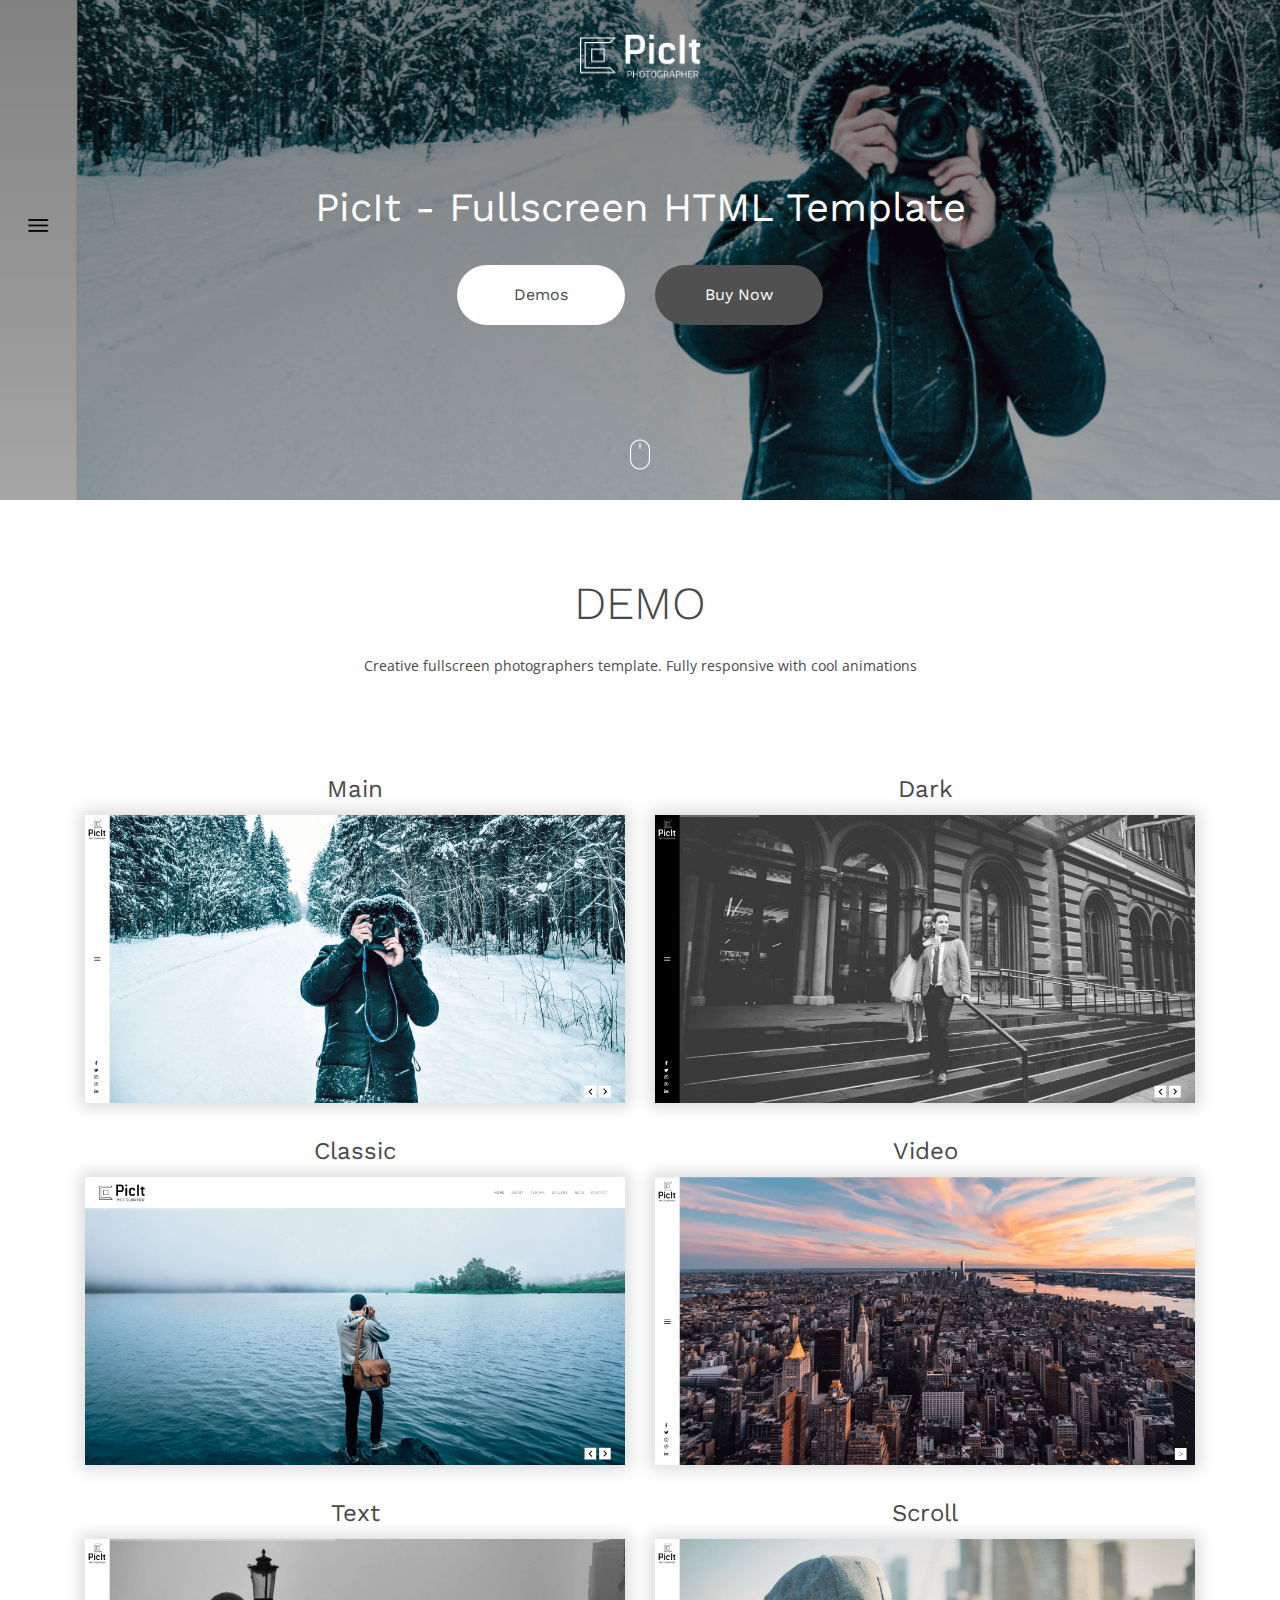
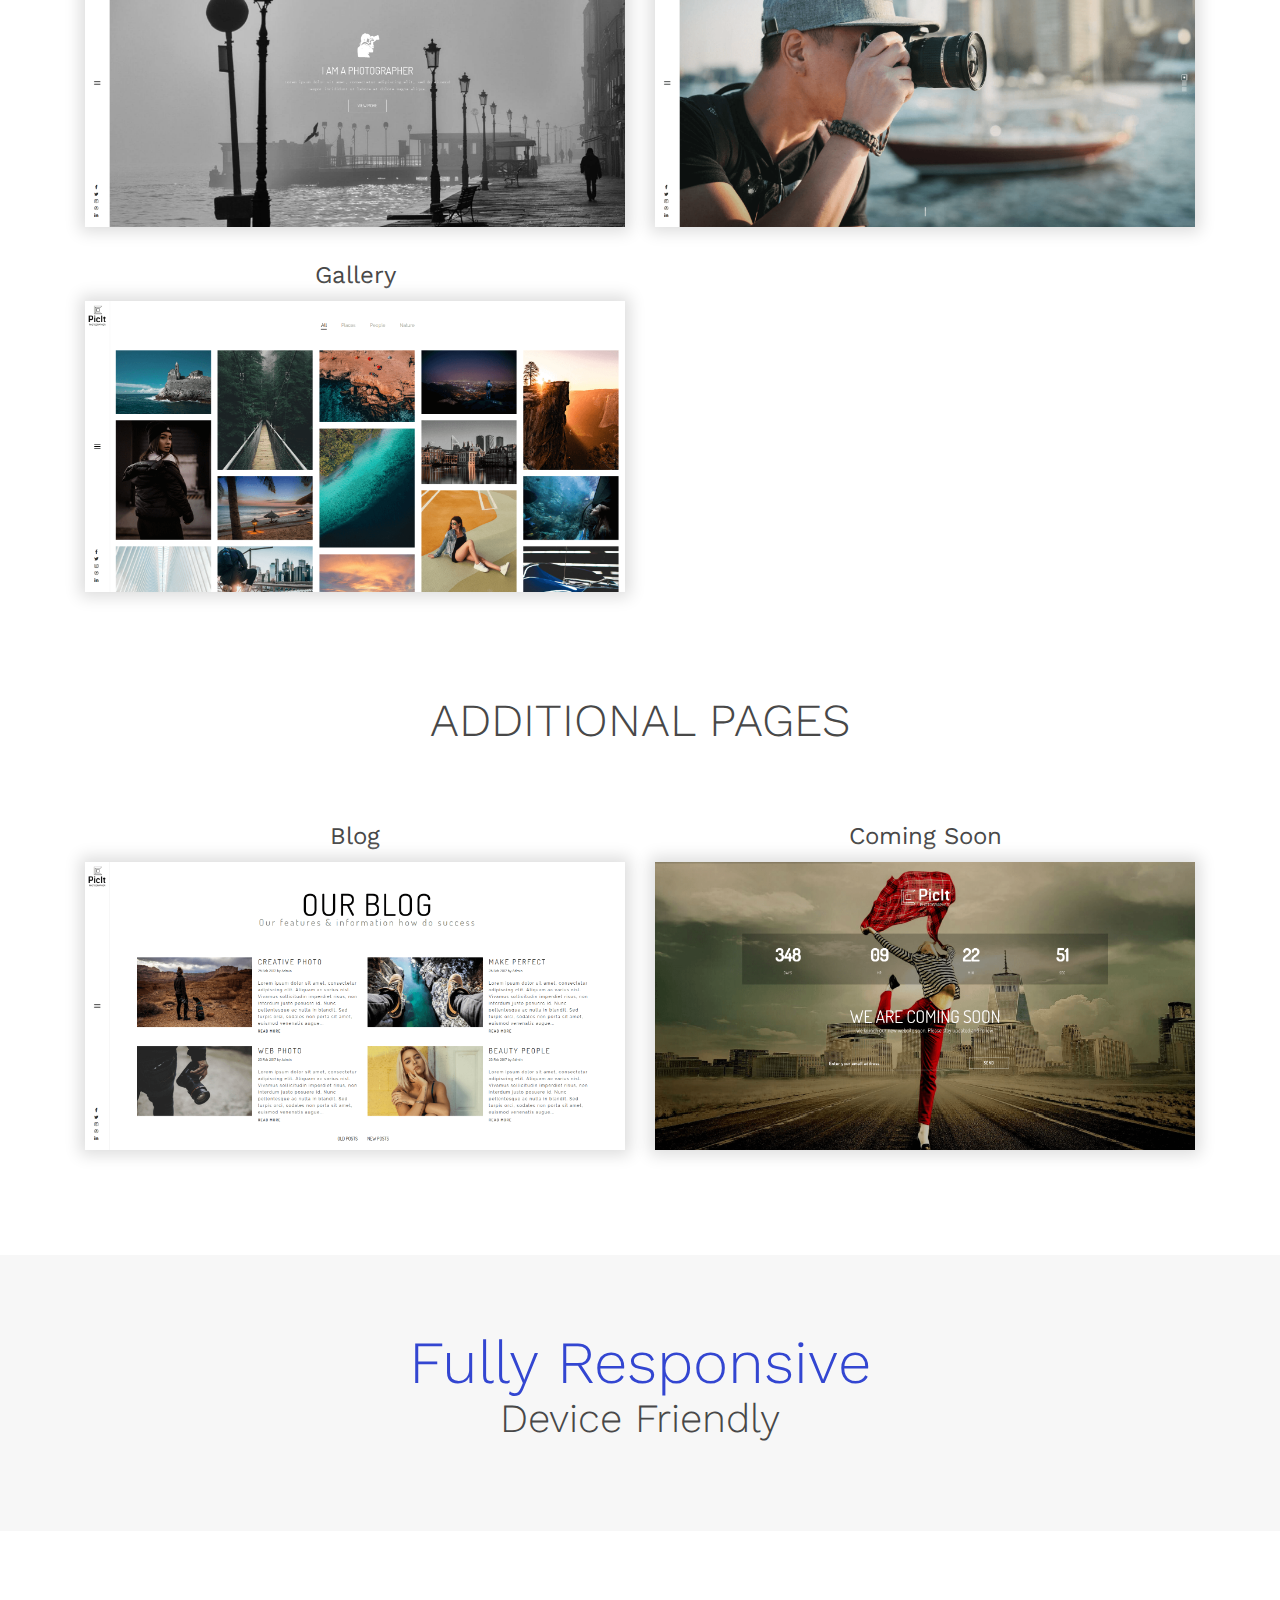
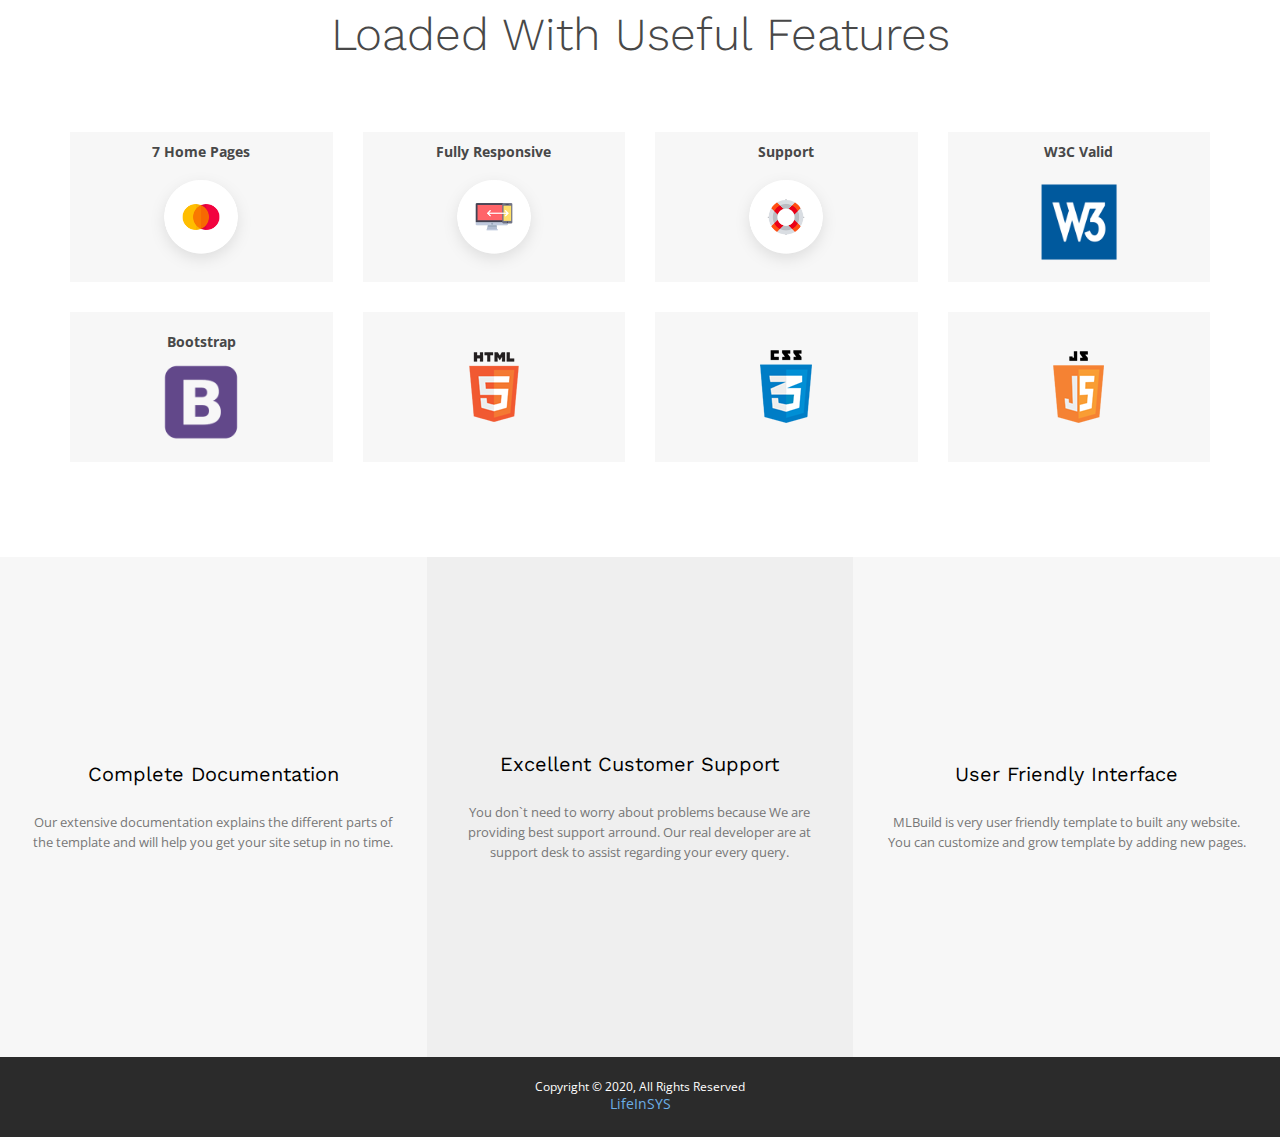
<file: index.html>
<!DOCTYPE html>
<!-- saved from url=(0052)http://items.lifeinsys.com/item/picit/demonstration/ -->
<html><head><meta http-equiv="Content-Type" content="text/html; charset=UTF-8">
	
	<meta http-equiv="X-UA-Compatible" content="IE=edge">
	<title>PicIt - Fullscreen HTML Template</title>
	<meta name="description" content="Creative photography template. Fully responsive with cool animations">
	<meta name="keywords" content="creative, fullscreen, fullscreen photography template, gallery, grid, html5, minimalist, photo, photo album, photo blog, photographer, photography, photography template, portfolio, studio">
	<meta name="viewport" content="width=device-width, initial-scale=1">
	<link rel="icon" href="http://items.lifeinsys.com/item/picit/demonstration/resources/img/favicon.png">
	<link rel="stylesheet" href="./PicIt - Fullscreen HTML Template_files/bootstrap.min.css">
	<link rel="stylesheet" href="./PicIt - Fullscreen HTML Template_files/normalize.css">
	<link rel="stylesheet" href="./PicIt - Fullscreen HTML Template_files/font-awesome.min.css">
	<link rel="stylesheet" href="./PicIt - Fullscreen HTML Template_files/owl.carousel.css">
	<link rel="stylesheet" href="./PicIt - Fullscreen HTML Template_files/owl.theme.css">
	<link rel="stylesheet" href="./PicIt - Fullscreen HTML Template_files/transitions.css">
	<link rel="stylesheet" href="./PicIt - Fullscreen HTML Template_files/style.css">
	<link rel="stylesheet" href="./PicIt - Fullscreen HTML Template_files/color.css">
	<link rel="stylesheet" href="./PicIt - Fullscreen HTML Template_files/responsive.css">
</head>
<body>
<!--[if lt IE 8]>
<p class="browserupgrade">You are using an <strong>outdated</strong> browser. Please <a href="http://browsehappy.com/">upgrade your browser</a> to improve your experience.</p>
<![endif]-->
<!--************************************
        Wrapper Start
*************************************-->
<div id="tg-wrapper" class="tg-wrapper tg-haslayout">
	<!--************************************
            Header Start
    *************************************-->
	<header id="tg-header" class="tg-header tg-haslayout">
		<img src="./PicIt - Fullscreen HTML Template_files/logo.png" width="120" alt="image description">

	</header>
	<!--************************************
            Header End
    *************************************-->
	<!--************************************
            Banner Start
    *************************************-->
	<div id="tg-banner" class="tg-banner">
		<a id="tg-btnscroll" class="tg-btnscroll tg-btnsectionscroll" href="javascript:void(0);"><img class="floating" src="./PicIt - Fullscreen HTML Template_files/mouse-img.png" alt="mouse-img"></a>
		<div class="tg-banner-content">
			<div class="container">
				<h1 class="uppercase"><span class="blue">PicIt - </span> Fullscreen HTML Template</h1>
				<div class="tg-btnarea">
					<a class="tg-btn tg-btnsectionscroll" href="javascript:void(0);">Demos</a>
					<a class="tg-btn tg-active" href="http://items.lifeinsys.com/item/picit/demonstration/#">Buy Now</a>
				</div>
			</div>
		</div>
	</div>
	<!--************************************
            Banner End
    *************************************-->
	<!--************************************
            Main Start
    *************************************-->
	<main id="tg-main" class="tg-main tg-haslayout">
		<!--************************************
                Demo Start
        *************************************-->
		<section id="tg-demos" class="tg-padding-bottom tg-main-section tg-haslayout">
			<div class="container">
				<div class="row">
					<div class="col-xs-12 col-sm-12 col-md-12">
						<div class="tg-sectionhead">
							<div class="tg-sectiontitle">
								<h2>DEMO</h2>
							</div>
							<div class="tg-description">
								<p>Creative fullscreen photographers template. Fully responsive with cool animations</p>
							</div>
						</div>
					</div>
					<div class="tg-demos">
						<div id="content" class="row">

							<div class="col-xs-12 col-sm-12 col-md-12">
								<div class="col-xs-6 col-sm-6 col-md-6">
									<h3 class="title">Main</h3>
									<a href="http://items.lifeinsys.com/item/picit/main/index.html" class="thumb"><img src="./PicIt - Fullscreen HTML Template_files/main.png" alt="main template"></a>
								</div>
								<div class="col-xs-6 col-sm-6 col-md-6">
									<h3 class="title">Dark</h3>
									<a href="http://items.lifeinsys.com/item/picit/dark/index.html" class="thumb"><img src="./PicIt - Fullscreen HTML Template_files/dark.png" alt="dark template"></a>
								</div>
							</div>
						</div>
					</div>
					<div class="tg-demos">
						<div id="content" class="row">

							<div class="col-xs-12 col-sm-12 col-md-12">
								<div class="col-xs-6 col-sm-6 col-md-6">
									<h3 class="title">Classic</h3>
									<a href="http://items.lifeinsys.com/item/picit/classic/index.html" class="thumb"><img src="./PicIt - Fullscreen HTML Template_files/classic.png" alt="classic template"></a>
								</div>
								<div class="col-xs-6 col-sm-6 col-md-6">
									<h3 class="title">Video</h3>
									<a href="http://items.lifeinsys.com/item/picit/video/index.html" class="thumb"><img src="./PicIt - Fullscreen HTML Template_files/video.png" alt="video template"></a>
								</div>

							</div>
						</div>
					</div>
					<div class="tg-demos">
						<div id="content" class="row">

							<div class="col-xs-12 col-sm-12 col-md-12">
								<div class="col-xs-6 col-sm-6 col-md-6">
									<h3 class="title">Text</h3>
									<a href="http://items.lifeinsys.com/item/picit/text/index.html" class="thumb"><img src="./PicIt - Fullscreen HTML Template_files/text.png" alt="text template"></a>
								</div>
								<div class="col-xs-6 col-sm-6 col-md-6">
									<h3 class="title">Scroll</h3>
									<a href="http://items.lifeinsys.com/item/picit/scroll/index.html" class="thumb"><img src="./PicIt - Fullscreen HTML Template_files/scroll.png" alt="scroll template"></a>
								</div>
							</div>
						</div>
					</div>

					<div class="tg-demos">
						<div id="content" class="row">

							<div class="col-xs-12 col-sm-12 col-md-12">
								<div class="col-xs-6 col-sm-6 col-md-6">
									<h3 class="title">Gallery</h3>
									<a href="http://items.lifeinsys.com/item/picit/gallery/index.html" class="thumb"><img src="./PicIt - Fullscreen HTML Template_files/gallery.png" alt="gallery template"></a>
								</div>
							</div>
						</div>
					</div>
				</div>
			</div>
		</section>
		
		<section class="tg-padding-bottom">
			<div class="container">
				<div class="row">
					<div class="col-xs-12 col-sm-12 col-md-12">
						<div class="tg-sectionhead">
							<div class="tg-sectiontitle">
								<h2>ADDITIONAL PAGES</h2>
							</div>
						</div>
					</div>
					<div class="tg-demos">
						<div id="content" class="row">

							<div class="col-xs-12 col-sm-12 col-md-12">
								<div class="col-xs-6 col-sm-6 col-md-6">
									<h3 class="title">Blog</h3>
									<a href="http://items.lifeinsys.com/item/picit/main/blog.html" class="thumb"><img src="./PicIt - Fullscreen HTML Template_files/blog.png" alt="blog"></a>
								</div>
								<div class="col-xs-6 col-sm-6 col-md-6">
									<h3 class="title">Coming Soon</h3>
									<a href="http://items.lifeinsys.com/item/picit/main/comingsoon.html" class="thumb"><img src="./PicIt - Fullscreen HTML Template_files/comingsoon.png" alt="comingsoon"></a>
								</div>
							</div>
						</div>
					</div>
				</div>
			</div>
		</section>
		<!--************************************
                Demo Start
        *************************************-->
		<!--************************************
                Responsive Start
        *************************************-->
		<section class="tg-haslayout tg-bglight">
			<div class="container">
				<div class="row">
					<div class="col-xs-12 col-sm-12 col-md-12 col-lg-12">
						<div class="tg-responsive">
							<div class="tg-responsivecontent">
								<h2>Fully Responsive</h2>
								<h3>Device Friendly</h3>
							</div>
						</div>
					</div>
				</div>
			</div>
		</section>
		<!--************************************
                Responsive End
        *************************************-->
		<!--************************************
                Features Start
        *************************************-->
		<section class="tg-main-section tg-haslayout">
			<div class="container">
				<div class="row">
					<div class="col-xs-12 col-sm-12 col-md-12 col-lg-push-2 col-lg-8">
						<div class="tg-sectionhead">
							<div class="tg-sectiontitle">
								<h2>Loaded With Useful Features</h2>
							</div>
							<div class="tg-description">
								<p></p>
							</div>
						</div>
					</div>
					<div class="tg-features">
						<ul>

							
							<li>
								<figure class="tg-featureimg">
									<p>7 Home Pages</p>
									<img style="width: 100px;" src="./PicIt - Fullscreen HTML Template_files/icon3-190x190.png" alt="feature-img">
								</figure>
							</li>

							<li>
								<figure class="tg-featureimg">
									<p>Fully Responsive</p>
									<img style="width: 100px;" src="./PicIt - Fullscreen HTML Template_files/icon9-190x190.png" alt="feature-img">
								</figure>
							</li>
							<li>
								<figure class="tg-featureimg">
									<p>Support</p>
									<img style="width: 100px;" src="./PicIt - Fullscreen HTML Template_files/icon7-190x190.png" alt="feature-img">
								</figure>
							</li>
							<li>
								<figure class="tg-featureimg">
									<p>W3C Valid</p>
									<img style="width: 100px;" src="./PicIt - Fullscreen HTML Template_files/icon-w3c.png" alt="feature-img">
								</figure>
							</li>
							<li>
								<figure class="tg-featureimg">
									<p>Bootstrap</p>
									<img style="width: 80px;" src="./PicIt - Fullscreen HTML Template_files/icon-bootstrap.png" alt="feature-img">
								</figure>
							</li>
							<li>
								<figure class="tg-featureimg">
									<img src="./PicIt - Fullscreen HTML Template_files/img-10.png" alt="feature-img">
								</figure>
							</li>
							<li>
								<figure class="tg-featureimg">
									<img src="./PicIt - Fullscreen HTML Template_files/img-11.png" alt="feature-img">
								</figure>
							</li>
							<li>
								<figure class="tg-featureimg">
									<img src="./PicIt - Fullscreen HTML Template_files/img-12.png" alt="feature-img">
								</figure>
							</li>
						</ul>
					</div>
				</div>
			</div>
		</section>
		<!--************************************
                Features End
        *************************************-->
		<!--************************************
                Testimonial Start
        *************************************-->
<!--		<section class="tg-haslayout tg-bglight">
            <div class="container">
                <div class="row">
                    <div class="tg-testimonials">
                        <div class="col-xs-12 col-sm-12 col-md-12 col-lg-push-2 col-lg-8">
                            <div class="tg-sectionhead">
                                <div class="tg-sectiontitle">
                                    <h2>People Love ML</h2>
                                </div>
                                <div class="tg-description">
                                    <p>Check what our clients says</p>
                                </div>
                            </div>
                        </div>
                        <div id="tg-testimonialsslider" class="tg-testimonialsslider tg-testimonial">
                            <div class="item">
                                <div class="tg-testimonialcontent">
                                    <div class="tg-head">
                                        <h3>Design Quality</h3>
                                    </div>
                                    <div class="tg-description">
                                        <p>Used the theme for one of my best projects. Its highly customizabe features surely justify its pricing and its flexible code quality have made the theme stand out of crowd. Really enjoyed developing this user and developer friendly theme.</p>
                                </p>
                                    </div>
                                    <div class="tg-bottom">
                                        <h4>By hasrat704</h4>
                                        <span class="tg-stars"><span></span></span>
                                    </div>
                                </div>
                                <figure class="tg-clientimg">
                                    <img src="images/clientimg-01.jpg" alt="client-img">
                                </figure>
                            </div>
                            <div class="item">
                                <div class="tg-testimonialcontent">
                                    <div class="tg-head">
                                        <h3>Customer Support</h3>
                                    </div>
                                    <div class="tg-description">
                                        <p>Great theme with great customer support, the author added what I needed in
next update, and I think this theme has a lot of potential in the future.</p>
                                    </div>
                                    <div class="tg-bottom">
                                        <h4>By radijsje21</h4>
                                        <span class="tg-stars"><span></span></span>
                                    </div>
                                </div>
                                <figure class="tg-clientimg">
                                    <img src="images/clientimg-01.jpg" alt="client-img">
                                </figure>
                            </div>
                            <div class="item">
                                <div class="tg-testimonialcontent">
                                    <div class="tg-head">
                                        <h3>Design Quality</h3>
                                    </div>
                                    <div class="tg-description">
                                        <p>While I'd like to see a little more meat to their downloadable documentation, I won't hold it against them.
I'm rating them a 5 because they have a quick, knowledgeable support team that answered all of my questions in a polite and professional manner.
Unlike "support" you may receive from other companies on ThemeForest, they took the initiative of providing screenshots , warnings, and detailed steps of how to find the code I wanted to alter on the backend.
Seriously guys, A+ !!! Oh, and theme is pretty good too ;)
<br>
Sincerely,
A new happy customer.</p>
                                    </div>
                                    <div class="tg-bottom">
                                        <h4>By PopVia</h4>
                                        <span class="tg-stars"><span></span></span>
                                    </div>
                                </div>
                                <figure class="tg-clientimg">
                                    <img src="images/clientimg-01.jpg" alt="client-img">
                                </figure>
                            </div>
                            <div class="item">
                                <div class="tg-testimonialcontent">
                                    <div class="tg-head">
                                        <h3>Customer Support</h3>
                                    </div>
                                    <div class="tg-description">
                                        <p>Great theme with great customer support, the author added what I needed in
next update, and I think this theme has a lot of potential in the future.</p>
                                    </div>
                                    <div class="tg-bottom">
                                        <h4>By wyamout</h4>
                                        <span class="tg-stars"><span></span></span>
                                    </div>
                                </div>
                                <figure class="tg-clientimg">
                                    <img src="images/clientimg-01.jpg" alt="client-img">
                                </figure>
                            </div>
                        </div>
                    </div>
                </div>
            </div>
        </section>-->
		<!--************************************
                Testimonial End
        *************************************-->
	</main>
	<!--************************************
            Main End
    *************************************-->
	<!--************************************
            Footer Start
    *************************************-->
	<footer id="tg-footer" class="tg-footer tg-haslayout">
		<div class="tg-themefeatures">
			<div class="tg-themefeature">
				<h3>Complete Documentation</h3>
				<div class="tg-description">
					<p>Our extensive documentation explains the different parts of the template and will help you get your site setup in no time.</p>
				</div>
				<i class="lnr lnr-inbox"></i>
			</div>
			<div class="tg-themefeature">
				<h3>Excellent Customer Support</h3>
				<div class="tg-description">
					<p>You don`t need to worry about problems because We are providing best support arround. Our real developer are at support desk to assist regarding your every query.</p>
				</div>
				<i class="lnr lnr-star"></i>
			</div>
			<div class="tg-themefeature">
				<h3>User Friendly Interface</h3>
				<div class="tg-description">
					<p>MLBuild is very user friendly template to built any website. You can customize and grow template by adding new pages.</p>
				</div>
				<i class="lnr lnr-gift"></i>
			</div>
		</div>
		<div class="tg-copyrights">
			<p>Copyright © 2020, All Rights Reserved</p> <a herd="https://lifeinsys.com" style="cursor: pointer;">LifeInSYS</a>
		</div>
	</footer>
	<!--************************************
            Footer End
    *************************************-->
</div>
<!--************************************
        Wrapper End
*************************************-->
<script src="./PicIt - Fullscreen HTML Template_files/jquery-library.js"></script>
<script src="./PicIt - Fullscreen HTML Template_files/bootstrap.min.js"></script>
<script src="./PicIt - Fullscreen HTML Template_files/owl.carousel.min.js"></script>
<script>
    $(document).ready(function() {
        $("#tg-testimonialsslider").owlCarousel({
            autoPlay: 6000,
            items : 2,
            pagination: false,
            itemsDesktop : [1199,2],
            itemsDesktopSmall : [979,2],
            itemsTabletSmall : [767,1],
        });
    });
</script>
<script>
    $(".tg-btnsectionscroll").click(function() {
        var offset = 2;
        $('html, body').animate({
            scrollTop: $("#tg-demos").offset().top + offset
        }, 2000);
    });
</script>



</body></html>
</file>
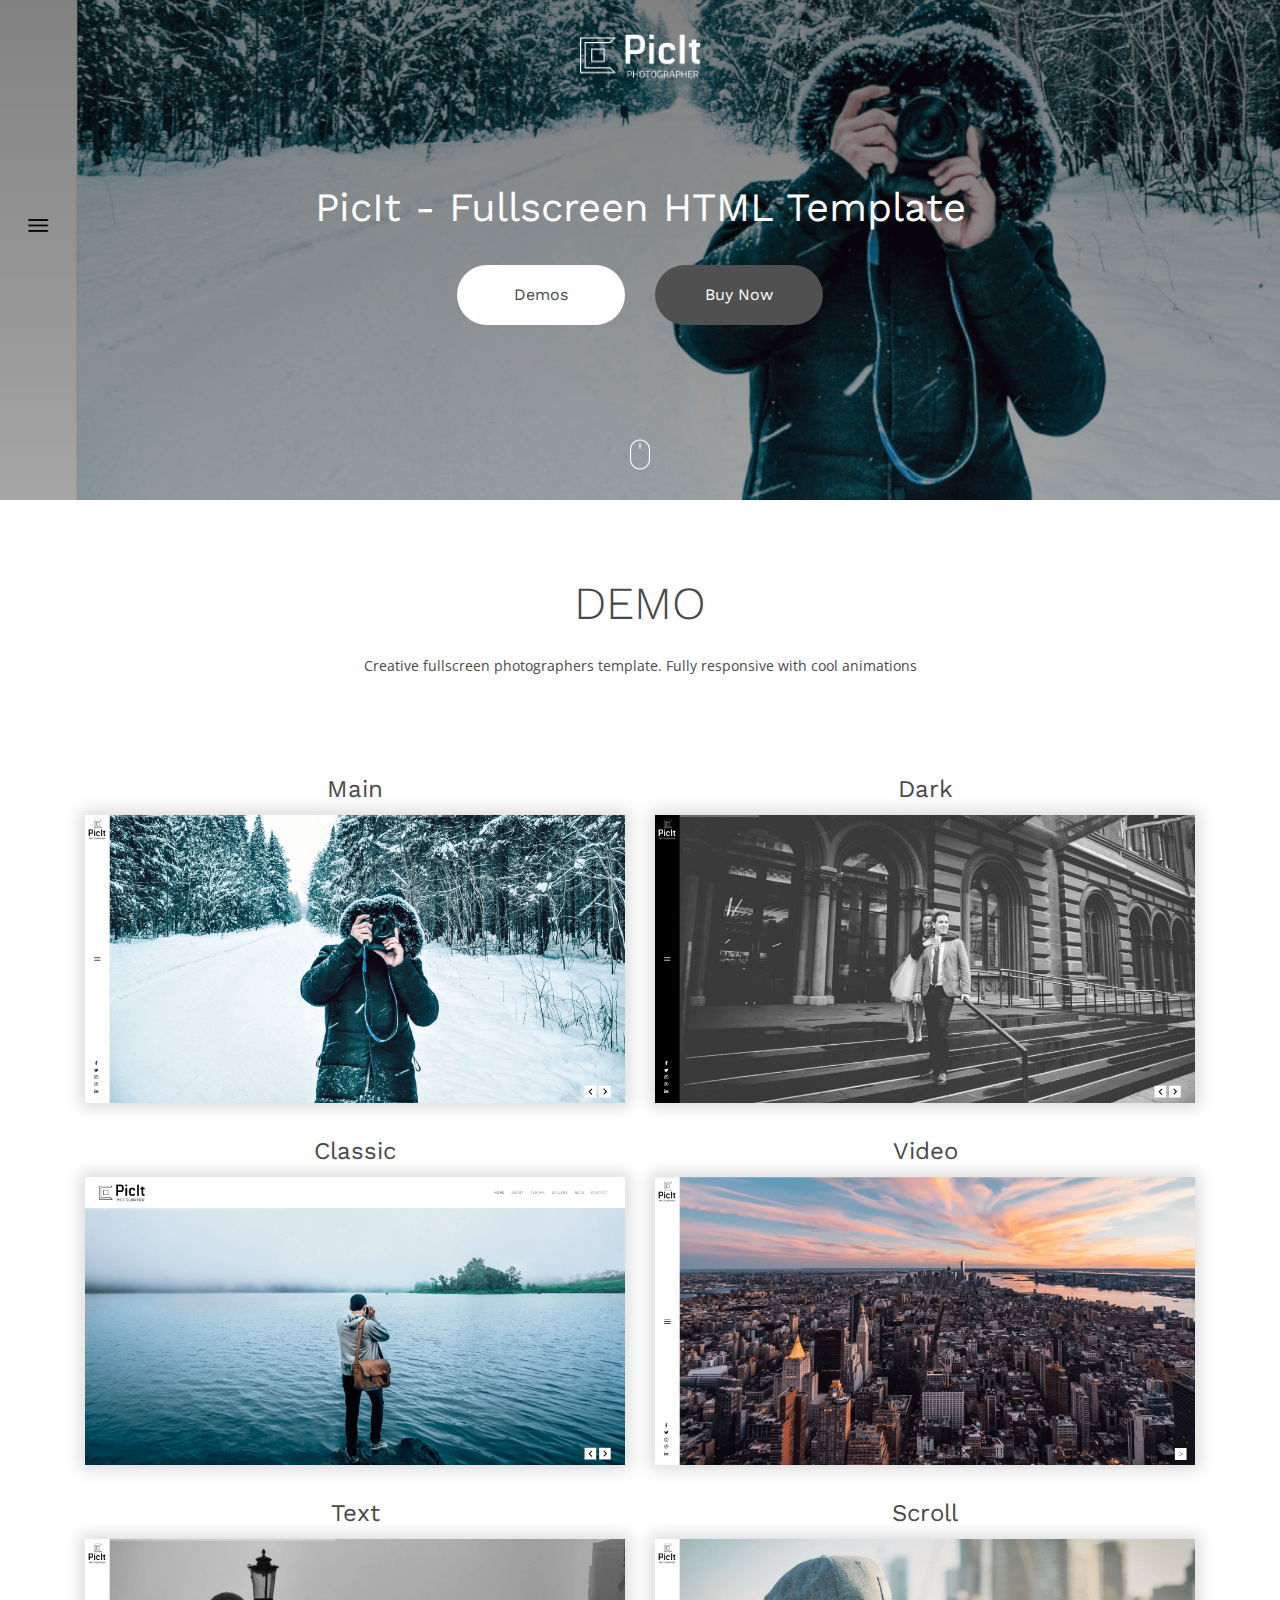
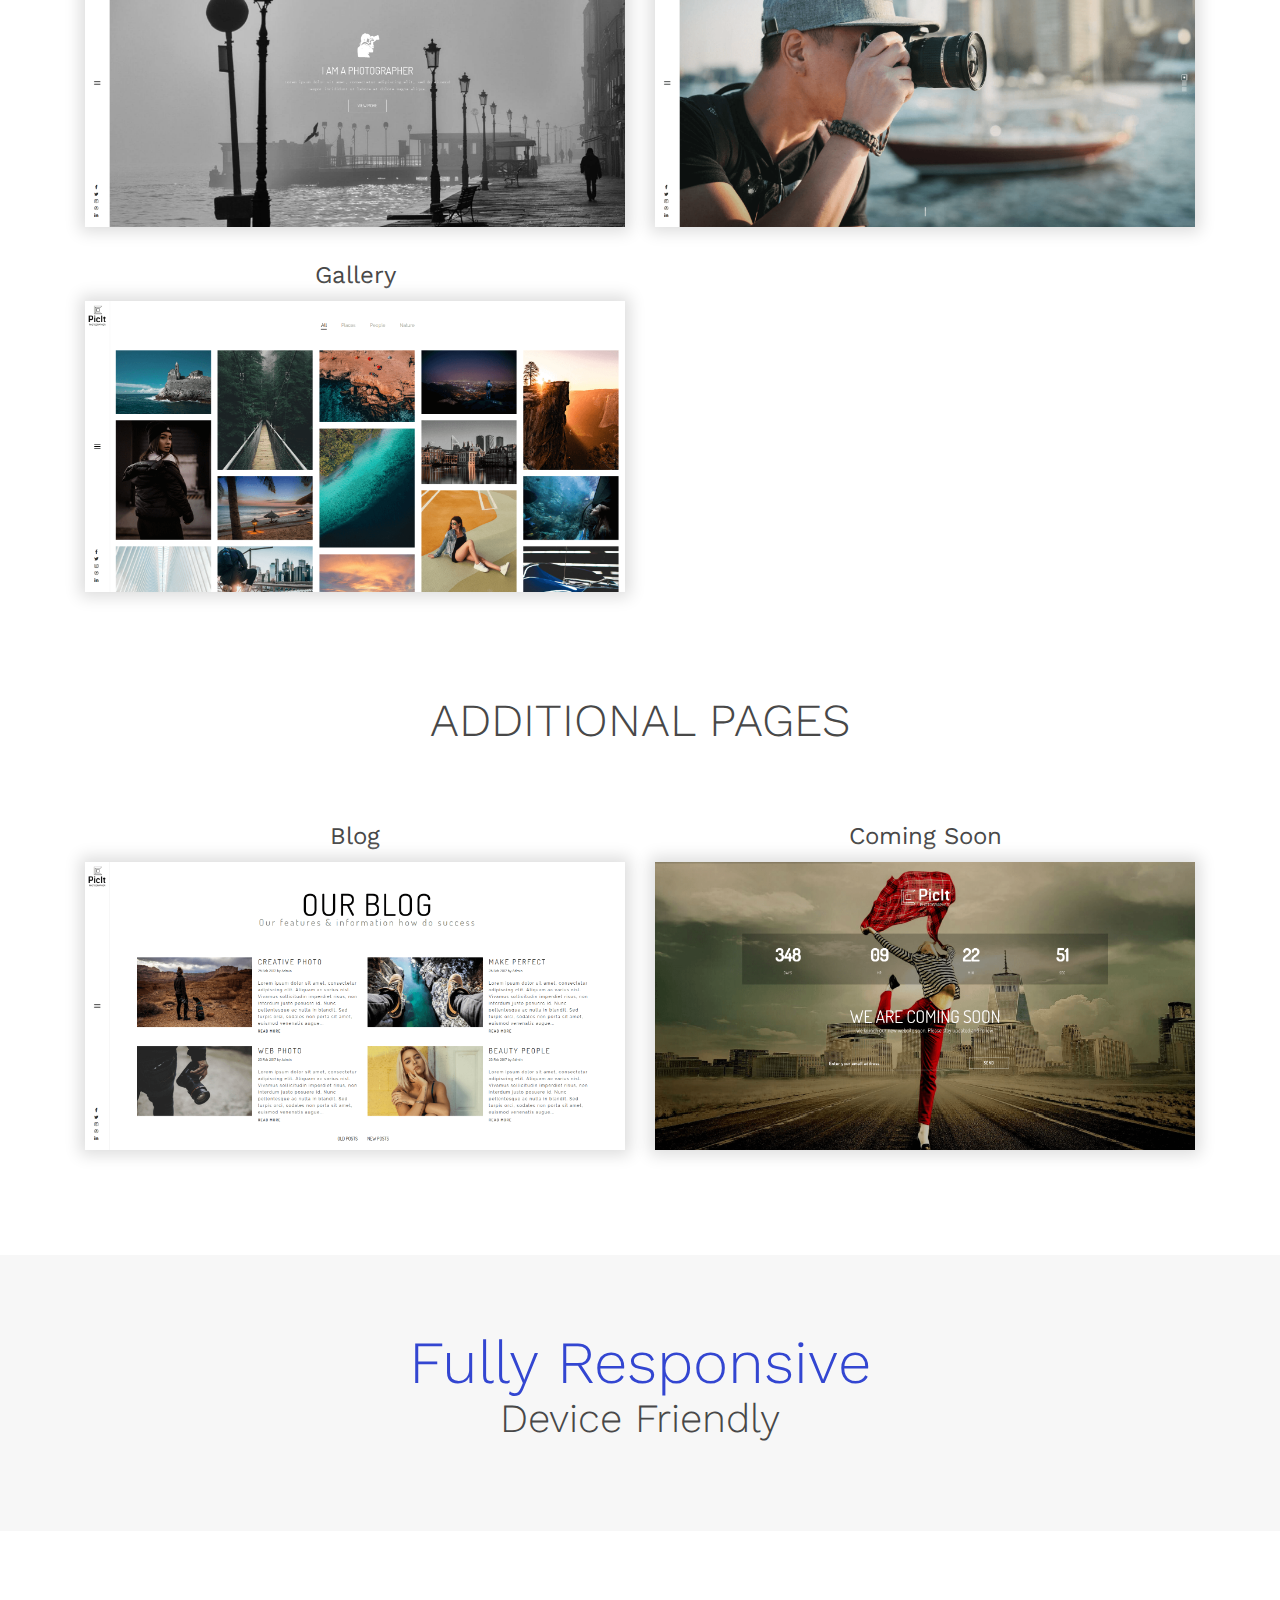
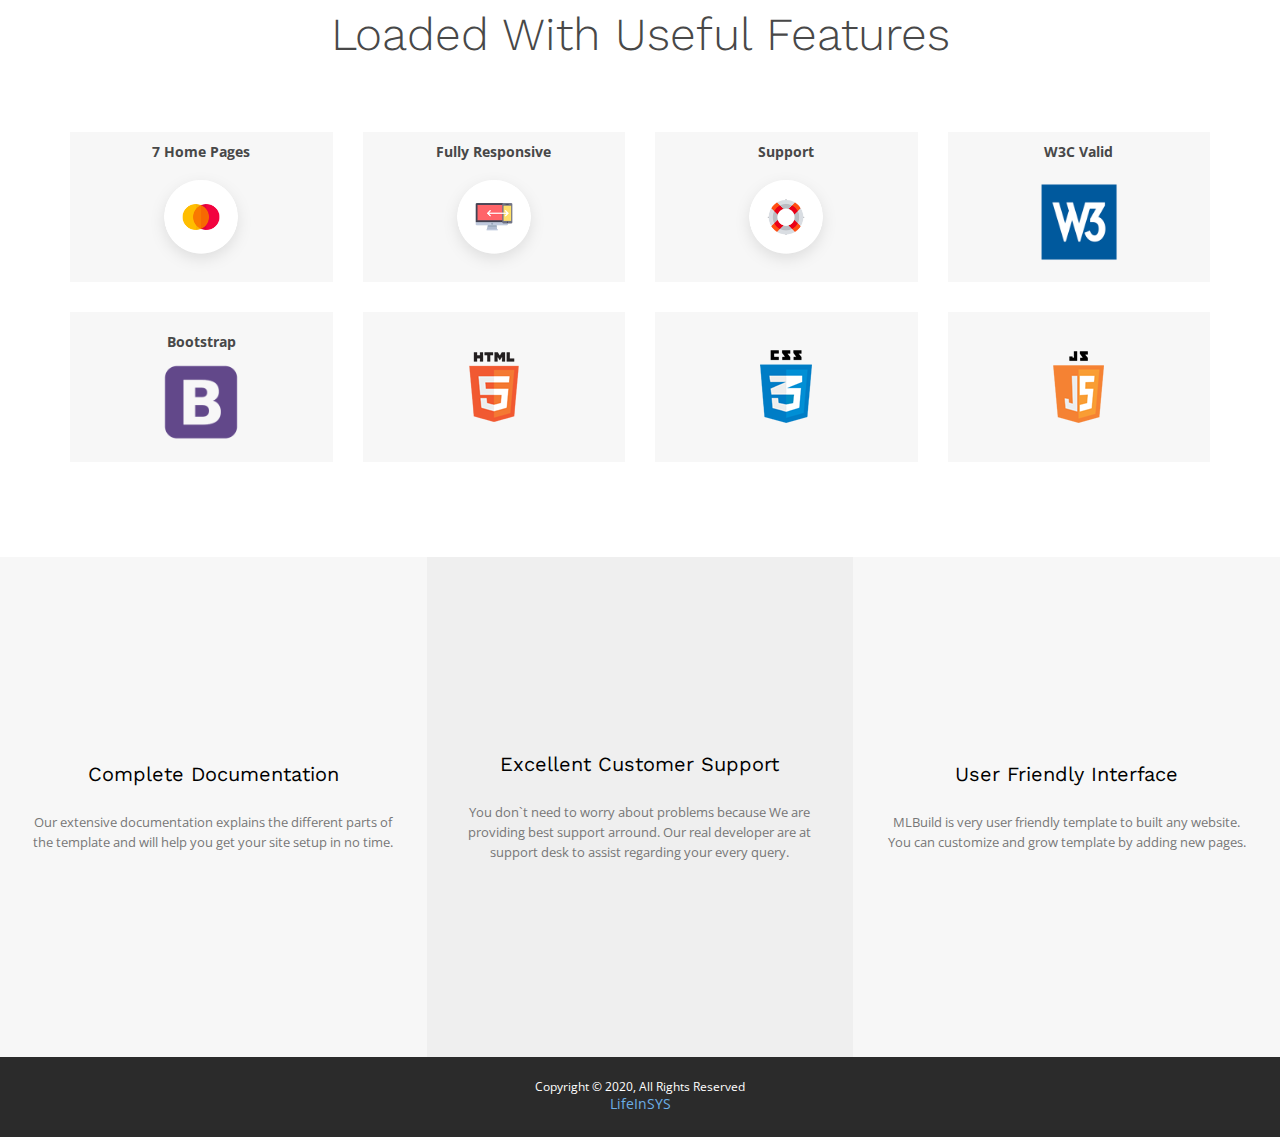
<file: PicIt - Fullscreen HTML Template.html>
<!DOCTYPE html>
<!-- saved from url=(0052)http://items.lifeinsys.com/item/picit/demonstration/ -->
<html><head><meta http-equiv="Content-Type" content="text/html; charset=UTF-8">
	
	<meta http-equiv="X-UA-Compatible" content="IE=edge">
	<title>PicIt - Fullscreen HTML Template</title>
	<meta name="description" content="Creative photography template. Fully responsive with cool animations">
	<meta name="keywords" content="creative, fullscreen, fullscreen photography template, gallery, grid, html5, minimalist, photo, photo album, photo blog, photographer, photography, photography template, portfolio, studio">
	<meta name="viewport" content="width=device-width, initial-scale=1">
	<link rel="icon" href="http://items.lifeinsys.com/item/picit/demonstration/resources/img/favicon.png">
	<link rel="stylesheet" href="./PicIt - Fullscreen HTML Template_files/bootstrap.min.css">
	<link rel="stylesheet" href="./PicIt - Fullscreen HTML Template_files/normalize.css">
	<link rel="stylesheet" href="./PicIt - Fullscreen HTML Template_files/font-awesome.min.css">
	<link rel="stylesheet" href="./PicIt - Fullscreen HTML Template_files/owl.carousel.css">
	<link rel="stylesheet" href="./PicIt - Fullscreen HTML Template_files/owl.theme.css">
	<link rel="stylesheet" href="./PicIt - Fullscreen HTML Template_files/transitions.css">
	<link rel="stylesheet" href="./PicIt - Fullscreen HTML Template_files/style.css">
	<link rel="stylesheet" href="./PicIt - Fullscreen HTML Template_files/color.css">
	<link rel="stylesheet" href="./PicIt - Fullscreen HTML Template_files/responsive.css">
</head>
<body>
<!--[if lt IE 8]>
<p class="browserupgrade">You are using an <strong>outdated</strong> browser. Please <a href="http://browsehappy.com/">upgrade your browser</a> to improve your experience.</p>
<![endif]-->
<!--************************************
        Wrapper Start
*************************************-->
<div id="tg-wrapper" class="tg-wrapper tg-haslayout">
	<!--************************************
            Header Start
    *************************************-->
	<header id="tg-header" class="tg-header tg-haslayout">
		<img src="./PicIt - Fullscreen HTML Template_files/logo.png" width="120" alt="image description">

	</header>
	<!--************************************
            Header End
    *************************************-->
	<!--************************************
            Banner Start
    *************************************-->
	<div id="tg-banner" class="tg-banner">
		<a id="tg-btnscroll" class="tg-btnscroll tg-btnsectionscroll" href="javascript:void(0);"><img class="floating" src="./PicIt - Fullscreen HTML Template_files/mouse-img.png" alt="mouse-img"></a>
		<div class="tg-banner-content">
			<div class="container">
				<h1 class="uppercase"><span class="blue">PicIt - </span> Fullscreen HTML Template</h1>
				<div class="tg-btnarea">
					<a class="tg-btn tg-btnsectionscroll" href="javascript:void(0);">Demos</a>
					<a class="tg-btn tg-active" href="http://items.lifeinsys.com/item/picit/demonstration/#">Buy Now</a>
				</div>
			</div>
		</div>
	</div>
	<!--************************************
            Banner End
    *************************************-->
	<!--************************************
            Main Start
    *************************************-->
	<main id="tg-main" class="tg-main tg-haslayout">
		<!--************************************
                Demo Start
        *************************************-->
		<section id="tg-demos" class="tg-padding-bottom tg-main-section tg-haslayout">
			<div class="container">
				<div class="row">
					<div class="col-xs-12 col-sm-12 col-md-12">
						<div class="tg-sectionhead">
							<div class="tg-sectiontitle">
								<h2>DEMO</h2>
							</div>
							<div class="tg-description">
								<p>Creative fullscreen photographers template. Fully responsive with cool animations</p>
							</div>
						</div>
					</div>
					<div class="tg-demos">
						<div id="content" class="row">

							<div class="col-xs-12 col-sm-12 col-md-12">
								<div class="col-xs-6 col-sm-6 col-md-6">
									<h3 class="title">Main</h3>
									<a href="http://items.lifeinsys.com/item/picit/main/index.html" class="thumb"><img src="./PicIt - Fullscreen HTML Template_files/main.png" alt="main template"></a>
								</div>
								<div class="col-xs-6 col-sm-6 col-md-6">
									<h3 class="title">Dark</h3>
									<a href="http://items.lifeinsys.com/item/picit/dark/index.html" class="thumb"><img src="./PicIt - Fullscreen HTML Template_files/dark.png" alt="dark template"></a>
								</div>
							</div>
						</div>
					</div>
					<div class="tg-demos">
						<div id="content" class="row">

							<div class="col-xs-12 col-sm-12 col-md-12">
								<div class="col-xs-6 col-sm-6 col-md-6">
									<h3 class="title">Classic</h3>
									<a href="http://items.lifeinsys.com/item/picit/classic/index.html" class="thumb"><img src="./PicIt - Fullscreen HTML Template_files/classic.png" alt="classic template"></a>
								</div>
								<div class="col-xs-6 col-sm-6 col-md-6">
									<h3 class="title">Video</h3>
									<a href="http://items.lifeinsys.com/item/picit/video/index.html" class="thumb"><img src="./PicIt - Fullscreen HTML Template_files/video.png" alt="video template"></a>
								</div>

							</div>
						</div>
					</div>
					<div class="tg-demos">
						<div id="content" class="row">

							<div class="col-xs-12 col-sm-12 col-md-12">
								<div class="col-xs-6 col-sm-6 col-md-6">
									<h3 class="title">Text</h3>
									<a href="http://items.lifeinsys.com/item/picit/text/index.html" class="thumb"><img src="./PicIt - Fullscreen HTML Template_files/text.png" alt="text template"></a>
								</div>
								<div class="col-xs-6 col-sm-6 col-md-6">
									<h3 class="title">Scroll</h3>
									<a href="http://items.lifeinsys.com/item/picit/scroll/index.html" class="thumb"><img src="./PicIt - Fullscreen HTML Template_files/scroll.png" alt="scroll template"></a>
								</div>
							</div>
						</div>
					</div>

					<div class="tg-demos">
						<div id="content" class="row">

							<div class="col-xs-12 col-sm-12 col-md-12">
								<div class="col-xs-6 col-sm-6 col-md-6">
									<h3 class="title">Gallery</h3>
									<a href="http://items.lifeinsys.com/item/picit/gallery/index.html" class="thumb"><img src="./PicIt - Fullscreen HTML Template_files/gallery.png" alt="gallery template"></a>
								</div>
							</div>
						</div>
					</div>
				</div>
			</div>
		</section>
		
		<section class="tg-padding-bottom">
			<div class="container">
				<div class="row">
					<div class="col-xs-12 col-sm-12 col-md-12">
						<div class="tg-sectionhead">
							<div class="tg-sectiontitle">
								<h2>ADDITIONAL PAGES</h2>
							</div>
						</div>
					</div>
					<div class="tg-demos">
						<div id="content" class="row">

							<div class="col-xs-12 col-sm-12 col-md-12">
								<div class="col-xs-6 col-sm-6 col-md-6">
									<h3 class="title">Blog</h3>
									<a href="http://items.lifeinsys.com/item/picit/main/blog.html" class="thumb"><img src="./PicIt - Fullscreen HTML Template_files/blog.png" alt="blog"></a>
								</div>
								<div class="col-xs-6 col-sm-6 col-md-6">
									<h3 class="title">Coming Soon</h3>
									<a href="http://items.lifeinsys.com/item/picit/main/comingsoon.html" class="thumb"><img src="./PicIt - Fullscreen HTML Template_files/comingsoon.png" alt="comingsoon"></a>
								</div>
							</div>
						</div>
					</div>
				</div>
			</div>
		</section>
		<!--************************************
                Demo Start
        *************************************-->
		<!--************************************
                Responsive Start
        *************************************-->
		<section class="tg-haslayout tg-bglight">
			<div class="container">
				<div class="row">
					<div class="col-xs-12 col-sm-12 col-md-12 col-lg-12">
						<div class="tg-responsive">
							<div class="tg-responsivecontent">
								<h2>Fully Responsive</h2>
								<h3>Device Friendly</h3>
							</div>
						</div>
					</div>
				</div>
			</div>
		</section>
		<!--************************************
                Responsive End
        *************************************-->
		<!--************************************
                Features Start
        *************************************-->
		<section class="tg-main-section tg-haslayout">
			<div class="container">
				<div class="row">
					<div class="col-xs-12 col-sm-12 col-md-12 col-lg-push-2 col-lg-8">
						<div class="tg-sectionhead">
							<div class="tg-sectiontitle">
								<h2>Loaded With Useful Features</h2>
							</div>
							<div class="tg-description">
								<p></p>
							</div>
						</div>
					</div>
					<div class="tg-features">
						<ul>

							
							<li>
								<figure class="tg-featureimg">
									<p>7 Home Pages</p>
									<img style="width: 100px;" src="./PicIt - Fullscreen HTML Template_files/icon3-190x190.png" alt="feature-img">
								</figure>
							</li>

							<li>
								<figure class="tg-featureimg">
									<p>Fully Responsive</p>
									<img style="width: 100px;" src="./PicIt - Fullscreen HTML Template_files/icon9-190x190.png" alt="feature-img">
								</figure>
							</li>
							<li>
								<figure class="tg-featureimg">
									<p>Support</p>
									<img style="width: 100px;" src="./PicIt - Fullscreen HTML Template_files/icon7-190x190.png" alt="feature-img">
								</figure>
							</li>
							<li>
								<figure class="tg-featureimg">
									<p>W3C Valid</p>
									<img style="width: 100px;" src="./PicIt - Fullscreen HTML Template_files/icon-w3c.png" alt="feature-img">
								</figure>
							</li>
							<li>
								<figure class="tg-featureimg">
									<p>Bootstrap</p>
									<img style="width: 80px;" src="./PicIt - Fullscreen HTML Template_files/icon-bootstrap.png" alt="feature-img">
								</figure>
							</li>
							<li>
								<figure class="tg-featureimg">
									<img src="./PicIt - Fullscreen HTML Template_files/img-10.png" alt="feature-img">
								</figure>
							</li>
							<li>
								<figure class="tg-featureimg">
									<img src="./PicIt - Fullscreen HTML Template_files/img-11.png" alt="feature-img">
								</figure>
							</li>
							<li>
								<figure class="tg-featureimg">
									<img src="./PicIt - Fullscreen HTML Template_files/img-12.png" alt="feature-img">
								</figure>
							</li>
						</ul>
					</div>
				</div>
			</div>
		</section>
		<!--************************************
                Features End
        *************************************-->
		<!--************************************
                Testimonial Start
        *************************************-->
<!--		<section class="tg-haslayout tg-bglight">
            <div class="container">
                <div class="row">
                    <div class="tg-testimonials">
                        <div class="col-xs-12 col-sm-12 col-md-12 col-lg-push-2 col-lg-8">
                            <div class="tg-sectionhead">
                                <div class="tg-sectiontitle">
                                    <h2>People Love ML</h2>
                                </div>
                                <div class="tg-description">
                                    <p>Check what our clients says</p>
                                </div>
                            </div>
                        </div>
                        <div id="tg-testimonialsslider" class="tg-testimonialsslider tg-testimonial">
                            <div class="item">
                                <div class="tg-testimonialcontent">
                                    <div class="tg-head">
                                        <h3>Design Quality</h3>
                                    </div>
                                    <div class="tg-description">
                                        <p>Used the theme for one of my best projects. Its highly customizabe features surely justify its pricing and its flexible code quality have made the theme stand out of crowd. Really enjoyed developing this user and developer friendly theme.</p>
                                </p>
                                    </div>
                                    <div class="tg-bottom">
                                        <h4>By hasrat704</h4>
                                        <span class="tg-stars"><span></span></span>
                                    </div>
                                </div>
                                <figure class="tg-clientimg">
                                    <img src="images/clientimg-01.jpg" alt="client-img">
                                </figure>
                            </div>
                            <div class="item">
                                <div class="tg-testimonialcontent">
                                    <div class="tg-head">
                                        <h3>Customer Support</h3>
                                    </div>
                                    <div class="tg-description">
                                        <p>Great theme with great customer support, the author added what I needed in
next update, and I think this theme has a lot of potential in the future.</p>
                                    </div>
                                    <div class="tg-bottom">
                                        <h4>By radijsje21</h4>
                                        <span class="tg-stars"><span></span></span>
                                    </div>
                                </div>
                                <figure class="tg-clientimg">
                                    <img src="images/clientimg-01.jpg" alt="client-img">
                                </figure>
                            </div>
                            <div class="item">
                                <div class="tg-testimonialcontent">
                                    <div class="tg-head">
                                        <h3>Design Quality</h3>
                                    </div>
                                    <div class="tg-description">
                                        <p>While I'd like to see a little more meat to their downloadable documentation, I won't hold it against them.
I'm rating them a 5 because they have a quick, knowledgeable support team that answered all of my questions in a polite and professional manner.
Unlike "support" you may receive from other companies on ThemeForest, they took the initiative of providing screenshots , warnings, and detailed steps of how to find the code I wanted to alter on the backend.
Seriously guys, A+ !!! Oh, and theme is pretty good too ;)
<br>
Sincerely,
A new happy customer.</p>
                                    </div>
                                    <div class="tg-bottom">
                                        <h4>By PopVia</h4>
                                        <span class="tg-stars"><span></span></span>
                                    </div>
                                </div>
                                <figure class="tg-clientimg">
                                    <img src="images/clientimg-01.jpg" alt="client-img">
                                </figure>
                            </div>
                            <div class="item">
                                <div class="tg-testimonialcontent">
                                    <div class="tg-head">
                                        <h3>Customer Support</h3>
                                    </div>
                                    <div class="tg-description">
                                        <p>Great theme with great customer support, the author added what I needed in
next update, and I think this theme has a lot of potential in the future.</p>
                                    </div>
                                    <div class="tg-bottom">
                                        <h4>By wyamout</h4>
                                        <span class="tg-stars"><span></span></span>
                                    </div>
                                </div>
                                <figure class="tg-clientimg">
                                    <img src="images/clientimg-01.jpg" alt="client-img">
                                </figure>
                            </div>
                        </div>
                    </div>
                </div>
            </div>
        </section>-->
		<!--************************************
                Testimonial End
        *************************************-->
	</main>
	<!--************************************
            Main End
    *************************************-->
	<!--************************************
            Footer Start
    *************************************-->
	<footer id="tg-footer" class="tg-footer tg-haslayout">
		<div class="tg-themefeatures">
			<div class="tg-themefeature">
				<h3>Complete Documentation</h3>
				<div class="tg-description">
					<p>Our extensive documentation explains the different parts of the template and will help you get your site setup in no time.</p>
				</div>
				<i class="lnr lnr-inbox"></i>
			</div>
			<div class="tg-themefeature">
				<h3>Excellent Customer Support</h3>
				<div class="tg-description">
					<p>You don`t need to worry about problems because We are providing best support arround. Our real developer are at support desk to assist regarding your every query.</p>
				</div>
				<i class="lnr lnr-star"></i>
			</div>
			<div class="tg-themefeature">
				<h3>User Friendly Interface</h3>
				<div class="tg-description">
					<p>MLBuild is very user friendly template to built any website. You can customize and grow template by adding new pages.</p>
				</div>
				<i class="lnr lnr-gift"></i>
			</div>
		</div>
		<div class="tg-copyrights">
			<p>Copyright © 2020, All Rights Reserved</p> <a herd="https://lifeinsys.com" style="cursor: pointer;">LifeInSYS</a>
		</div>
	</footer>
	<!--************************************
            Footer End
    *************************************-->
</div>
<!--************************************
        Wrapper End
*************************************-->
<script src="./PicIt - Fullscreen HTML Template_files/jquery-library.js"></script>
<script src="./PicIt - Fullscreen HTML Template_files/bootstrap.min.js"></script>
<script src="./PicIt - Fullscreen HTML Template_files/owl.carousel.min.js"></script>
<script>
    $(document).ready(function() {
        $("#tg-testimonialsslider").owlCarousel({
            autoPlay: 6000,
            items : 2,
            pagination: false,
            itemsDesktop : [1199,2],
            itemsDesktopSmall : [979,2],
            itemsTabletSmall : [767,1],
        });
    });
</script>
<script>
    $(".tg-btnsectionscroll").click(function() {
        var offset = 2;
        $('html, body').animate({
            scrollTop: $("#tg-demos").offset().top + offset
        }, 2000);
    });
</script>



</body></html>
</file>
<file: PicIt - Fullscreen HTML Template_files/transitions.css>
*:after,
*:before,
p a,
a,
.tg-demoing,
.tg-demoing figcaption{
	-webkit-transition: all 300ms ease-in-out;
	-moz-transition: all 300ms ease-in-out;
	-ms-transition: all 300ms ease-in-out;
	-o-transition: all 300ms ease-in-out;
	transition: all 300ms ease-in-out;
}
.tg-demoing figcaption .tg-btnregular{
	-webkit-transition: all 800ms ease-in-out;
	-moz-transition: all 800ms ease-in-out;
	-ms-transition: all 800ms ease-in-out;
	-o-transition: all 800ms ease-in-out;
	transition: all 800ms ease-in-out;
}
.owl-origin {
	-webkit-perspective: 1200px;
	-webkit-perspective-origin-x : 50%;
	-webkit-perspective-origin-y : 50%;
	-moz-perspective : 1200px;
	-moz-perspective-origin-x : 50%;
	-moz-perspective-origin-y : 50%;
	perspective : 1200px;
}
/* fade */
.owl-fade-out {
	z-index: 10;
	-webkit-animation: fadeOut .7s both ease;
	-moz-animation: fadeOut .7s both ease;
	animation: fadeOut .7s both ease;
}
.owl-fade-in {
	-webkit-animation: fadeIn .7s both ease;
	-moz-animation: fadeIn .7s both ease;
	animation: fadeIn .7s both ease;
}
/* backSlide */
.owl-backSlide-out {
	-webkit-animation: backSlideOut 1s both ease;
	-moz-animation: backSlideOut 1s both ease;
	animation: backSlideOut 1s both ease;
}
.owl-backSlide-in {
	-webkit-animation: backSlideIn 1s both ease;
	-moz-animation: backSlideIn 1s both ease;
	animation: backSlideIn 1s both ease;
}
/* goDown */
.owl-goDown-out {
	-webkit-animation: scaleToFade .7s ease both;
	-moz-animation: scaleToFade .7s ease both;
	animation: scaleToFade .7s ease both;
}
.owl-goDown-in {
	-webkit-animation: goDown .6s ease both;
	-moz-animation: goDown .6s ease both;
	animation: goDown .6s ease both;
}
/* scaleUp */
.owl-fadeUp-in {
	-webkit-animation: scaleUpFrom .5s ease both;
	-moz-animation: scaleUpFrom .5s ease both;
	animation: scaleUpFrom .5s ease both;
}
.owl-fadeUp-out {
	-webkit-animation: scaleUpTo .5s ease both;
	-moz-animation: scaleUpTo .5s ease both;
	animation: scaleUpTo .5s ease both;
}
/* Keyframes */
/*empty*/
@-webkit-keyframes empty {0% {opacity: 1}}
@-moz-keyframes empty {0% {opacity: 1}}
@keyframes empty {0% {opacity: 1}}
@-webkit-keyframes fadeIn {
	0% { opacity:0; }
	100% { opacity:1; }
}
@-moz-keyframes fadeIn {
	0% { opacity:0; }
	100% { opacity:1; }
}
@keyframes fadeIn {
	0% { opacity:0; }
	100% { opacity:1; }
}
@-webkit-keyframes fadeOut {
	0% { opacity:1; }
	100% { opacity:0; }
}
@-moz-keyframes fadeOut {
	0% { opacity:1; }
	100% { opacity:0; }
}
@keyframes fadeOut {
	0% { opacity:1; }
	100% { opacity:0; }
}
@-webkit-keyframes backSlideOut {
	25% { opacity: .5; -webkit-transform: translateZ(-500px); }
	75% { opacity: .5; -webkit-transform: translateZ(-500px) translateX(-200%); }
	100% { opacity: .5; -webkit-transform: translateZ(-500px) translateX(-200%); }
}
@-moz-keyframes backSlideOut {
	25% { opacity: .5; -moz-transform: translateZ(-500px); }
	75% { opacity: .5; -moz-transform: translateZ(-500px) translateX(-200%); }
	100% { opacity: .5; -moz-transform: translateZ(-500px) translateX(-200%); }
}
@keyframes backSlideOut {
	25% { opacity: .5; transform: translateZ(-500px); }
	75% { opacity: .5; transform: translateZ(-500px) translateX(-200%); }
	100% { opacity: .5; transform: translateZ(-500px) translateX(-200%); }
}
@-webkit-keyframes backSlideIn {
	0%, 25% { opacity: .5; -webkit-transform: translateZ(-500px) translateX(200%); }
	75% { opacity: .5; -webkit-transform: translateZ(-500px); }
	100% { opacity: 1; -webkit-transform: translateZ(0) translateX(0); }
}
@-moz-keyframes backSlideIn {
	0%, 25% { opacity: .5; -moz-transform: translateZ(-500px) translateX(200%); }
	75% { opacity: .5; -moz-transform: translateZ(-500px); }
	100% { opacity: 1; -moz-transform: translateZ(0) translateX(0); }
}
@keyframes backSlideIn {
	0%, 25% { opacity: .5; transform: translateZ(-500px) translateX(200%); }
	75% { opacity: .5; transform: translateZ(-500px); }
	100% { opacity: 1; transform: translateZ(0) translateX(0); }
}
@-webkit-keyframes scaleToFade {to { opacity: 0; -webkit-transform: scale(.8); }}
@-moz-keyframes scaleToFade {to { opacity: 0; -moz-transform: scale(.8); }}
@keyframes scaleToFade {to { opacity: 0; transform: scale(.8); }}
@-webkit-keyframes goDown {from { -webkit-transform: translateY(-100%); }}
@-moz-keyframes goDown {from { -moz-transform: translateY(-100%); }}
@keyframes goDown {from { transform: translateY(-100%); }}
@-webkit-keyframes scaleUpFrom {from { opacity: 0; -webkit-transform: scale(1.5); }}
@-moz-keyframes scaleUpFrom {from { opacity: 0; -moz-transform: scale(1.5); }}
@keyframes scaleUpFrom {from { opacity: 0; transform: scale(1.5); }}
@-webkit-keyframes scaleUpTo {to { opacity: 0; -webkit-transform: scale(1.5); }}
@-moz-keyframes scaleUpTo {to { opacity: 0; -moz-transform: scale(1.5); }}
@keyframes scaleUpTo {to { opacity: 0; transform: scale(1.5); }}
</file>
<file: PicIt - Fullscreen HTML Template_files/color.css>
/*=============================================
			Theme Color
=============================================*/
.tg-testimonials .tg-sectiontitle h2,
.tg-testimonialcontent h3,
.tg-bottom h4,
.tg-responsivecontent h2



{color: #3346d1;}
/*=============================================
			Theme Background Color
=============================================*/
.tg-btn:hover,
.tg-btn.tg-active,
.tg-btnregular
{background: #505050;}

.tg-themefeature {background: #f7f7f7;}

.tg-btn.tg-active {
    background: #505050;
}
/*=============================================
			Theme Border Color
=============================================*/
.tg-btnregular

{border-color: #004281;}
</file>
<file: PicIt - Fullscreen HTML Template_files/responsive.css>
@media (max-width:1199px){
	.tg-banner-content h1 {
		font-size: 40px;
		line-height: 45px;
	}
	.tg-responsivecontent h2 {
		font-size: 40px;
		line-height: 46px;
	}
	.tg-responsivecontent {padding: 70px 610px 70px 0;}
}
@media (max-width:991px){
	.tg-header {padding: 20px 0;}
	.tg-btnarea {margin: 15px 0 0;}
	.tg-responsivecontent{padding:70px 0;}
	.tg-responsiveimg{
		width:100%;
		float:left;
		position:relative;
	}
	.tg-responsiveimg img {
		width: auto;
		margin: 0 auto;
	}
	.tg-features ul li {width: 33.33%;}
	.tg-themefeature h3 {
		font-size: 18px;
		line-height: 23px;
	}
}
@media (max-width:767px){
	.tg-nav{padding:0;}
	.navbar-toggle {
		margin: 0;
		padding: 13px;
		background:#fff;
	}
	.navbar-toggle .icon-bar{background:#484848;}
	.tg-navigation {
		left: 0;
		top: 100%;
		padding:0;
		width: 100%;
		background: #fff;
		position: absolute;
	}
	.tg-navigation ul {
		width: 100%;
		float: left;
	}
	.tg-navigation ul li {
		width: 100%;
		float: left;
	}
	.tg-navigation ul li a {
		width: 100%;
		float: left;
		color:#484848;
		padding: 0 20px;
		line-height: 30px;
		border-bottom:1px solid #ddd;
	}
	.tg-navigation ul li a:after{display:none;}
	.tg-banner{height:600px;}
	.tg-sectiontitle h2 {
		font-size: 30px;
		line-height: 30px;
	}
	.tg-banner-content h1 {
		font-size: 30px;
		line-height: 35px;
	}
	.tg-features ul li{width:50%;}
	.tg-themefeature{width:100%;}
}
@media (max-width:640px){
	.tg-demos > div > div > div[class^="col-"],
	.tg-demos > div > div > div[class*="col-"]{
		margin:0;
		width:100%;
	}
}
@media (max-width:568px){
	.tg-banner-content h1 {
		font-size: 25px;
		line-height: 30px;
	}
	.tg-features ul li{width:100%;}
}
@media (max-width:480px){
	.tg-btnarea .tg-btn{
		width:100%;
		margin:0 0 15px;
	}
	.tg-btnarea .tg-btn + .tg-btn{margin:0;}
	.tg-sectiontitle h2 {
		font-size: 25px;
		line-height: 25px;
	}
	.tg-responsivecontent h2 {
		font-size: 30px;
		line-height: 36px;
	}
	.tg-responsivecontent h3 {
		font-size: 30px;
		line-height: 35px;
	}
}
@media (max-width:479px){}
@media (max-width:320px){}
</file>
<file: PicIt - Fullscreen HTML Template_files/style.css>
/* =============================================
			Theme Reset Style
============================================= */
@import url(https://fonts.googleapis.com/css?family=Open+Sans:300,400,600,700,800|Work+Sans:300,400,500,600,700);
* {
	margin: 0px;
	padding: 0px;
}
html,
body {
	position: relative;
	height: 100%;
}
body {
	color: #484848;
	background: #fff;
	font:400 14px/20px 'Open Sans', Arial, Helvetica, sans-serif;
}
body h1,
body h2,
body h3,
body h4,
body h5,
body h6 {
	color: #484848;
	margin: 0 0 8px;
	font-weight: 400;
	line-height: 1.5;
	font-style: normal;
	text-transform:none;
	font-family: 'Work Sans', Arial, Helvetica, sans-serif;
}
h1 { font-size: 48px;}
h2 { font-size: 36px;}
h3 { font-size: 24px;}
h4 { font-size: 18px;}
h5 { font-size: 16px;}
h6 { font-size: 14px;}
h1 a,
h2 a,
h3 a,
h4 a,
h5 a,
h6 a { color: #484848;}
p a {}
p a:hover {text-decoration:underline;}
p {
	letter-spacing: normal;
	line-height: 20px;
	margin: 0 0 20px;
}
a {text-decoration: none;}
a {
	color: #6caee6;
}
a:hover, a:focus, a:active {
	outline: none;
	text-decoration: none;
}
ul { margin: 0; }
figure {
	margin-bottom: 6px;
	position: relative;
}
img {
	height: auto;
	max-width: 100%;
}
strong { color: #414141; }
iframe {
	border: none;
	float: left;
	width: 100%;
}
.wp-caption,
.wp-caption-text,
.gallery-caption,
.bypostauthor {}
.wp-caption.alignleft,
.wp-caption.alignnone { width: 100%; }
button { border: none; }
textarea,
select,
.tg-select select,
.form-control,
input[type="text"],
input[type="password"],
input[type="datetime"],
input[type="datetime-local"],
input[type="date"],
input[type="month"],
input[type="time"],
input[type="week"],
input[type="number"],
input[type="email"],
input[type="url"],
input[type="search"],
input[type="tel"],
input[type="color"],
.uneditable-input {
	color: #999;
	outline: none;
	height: 50px;
	font-size: 13px;
	border-radius: 0;
	box-shadow: none;
	line-height: 20px;
	padding: 13px 20px;
	border-radius: 25px;
	display: inline-block;
	vertical-align: middle;
	border: 2px solid #ddd;
	background: transparent;
	text-transform: capitalize;
	-webkit-box-sizing: border-box;
	-moz-box-sizing: border-box;
	box-sizing: border-box;
}
.form-group{ margin:0 0 20px;}
.form-control::-moz-placeholder{
	text-transform: capitalize;
	color: #999;
}
.form-control:focus::-moz-placeholder,
input:focus,
.select select:focus,
.form-control:focus{
	color: #999;
	border-color: #fff;
	box-shadow:none !important;
}
label {
	color: #414141;
	display: block;
	font-weight: 400;
	margin-bottom: 10px;
}
form p {
	float: left;
	position: relative;
	width: 100%;
}
form p span i {
	color: #474747;
	left: 16px;
	position: absolute;
	top: 13px;
}
option { padding: 5px 15px; }
li {
	line-height: 28px;
	list-style: disc inside none;
}
ul ul { margin-left: 20px; }
ol {
	float: none;
	list-style: decimal;
	padding-left: 15px;
}
ol ol { margin-left: 20px; }
ol li {
	list-style: decimal;
	width: 100%;
}
table {
	background-color: transparent;
	max-width: 100%;
}
th { text-align: left; }
table {
	margin-bottom: 15px;
	width: 100%;
}
table > thead > tr > th,
table > tbody > tr > th,
table > tfoot > tr > th,
table > thead > tr > td,
table > tbody > tr > td,
table > tfoot > tr > td {
	border-top: 1px solid #d2d2d2;
	border: 1px solid #d2d2d2;
	line-height: 2.5;
	padding-left: 3px;
	text-align: center;
	vertical-align: top;
}
table thead tr th {
	border-top: 1px solid #d2d2d2;
	text-align: center;
	text-transform: capitalize;
}
.table > caption + thead > tr:first-child > th,
.table > colgroup + thead > tr:first-child > th,
.table > thead:first-child > tr:first-child > th,
.table > caption + thead > tr:first-child > td,
.table > colgroup + thead > tr:first-child > td,
.table > thead:first-child > tr:first-child > td { border-top: 1px solid #d2d2d2; }
table > thead > tr > th {
	border-bottom: 2px solid #d2d2d2;
	vertical-align: bottom;
}
table > caption + thead > tr:first-child > th,
table > colgroup + thead > tr:first-child > th,
table > thead:first-child > tr:first-child > th,
table > caption + thead > tr:first-child > td,
table > colgroup + thead > tr:first-child > td,
table > thead:first-child > tr:first-child > td { border-bottom: 0; }
table > tbody + tbody { border-top: 2px solid #d2d2d2; }
.table > thead > tr > th,
.table > tbody > tr > th,
.table > tfoot > tr > th,
.table > thead > tr > td,
.table > tbody > tr > td,
.table > tfoot > tr > td { padding: 6px 10px; }
p ins { color: #999; }
dl dd { margin-left: 20px; }
address { font-style: italic; }
/*==============================================
			Global Elements						
==============================================*/
.tg-haslayout{
	width:100%;
	float:left;
}
.tg-main-section{padding: 80px 0;}
.tg-padding-bottom{padding-bottom:120px;}
.tg-btn-sm{
	padding: 0 20px;
	line-height: 30px;
}
.tg-btn{
	color: #484848;
	padding: 0 50px;
	background: #fff;
	position:relative;
	text-align:center;
	border-radius: 30px;
	display: inline-block;
	vertical-align: middle;
	text-transform: capitalize;
	font:400 16px/60px 'Work Sans', Arial, Helvetica, sans-serif;
}
.tg-btnregular{
	color: #fff;
	padding: 0 45px;
	background: #fff;
	position:relative;
	text-align:center;
	border-radius: 25px;
	display: inline-block;
	vertical-align: middle;
	border: 1px solid #484848;
	text-transform: capitalize;
	font:400 14px/48px 'Work Sans', Arial, Helvetica, sans-serif;
}
.tg-btnregular.tg-active,
.tg-btnregular:hover,
.tg-btn.tg-active,
.tg-btn:hover{color: #fff;}
.tg-btnregular-lg,
.tg-btn-lg{
	width: 100%;
	padding: 0;
}
.tg-verticalmiddle{
	margin: 0 -1px;
	float: none !important;
	display: inline-block;
	vertical-align: middle;
}
.tg-description {
	width: 100%;
	float: left;
}
.tg-description p{
	font-size: 14px;
}
.row.no-gutters{
	margin-right: 0;
	margin-left: 0;
}
.no-gutters > [class^="col-"],
.no-gutters > [class*="col-"],
.row.no-gutters > [class^="col-"],
.row.no-gutters > [class*="col-"]{
	padding-right: 0;
	padding-left: 0;
}
/*==============================================
			Theme Style							
==============================================*/
.tg-wrapper{overflow:hidden;}
.tg-sectionhead{
	width: 100%;
	float: left;
	text-align: center;
}
.tg-sectiontitle{
	width: 100%;
	float: left;
	padding: 0 0 30px;
}
.tg-sectiontitle h2{
	margin: 0;
	font-size: 46px;
	font-weight: 300;
	line-height: 46px;
}
.tg-sectionhead .tg-description{padding: 0 0 50px;}
.tg-sectionhead .tg-description p{margin: 0;}
.tg-bglight{background:#f7f7f7;}
.floating {
	float: left;
	animation-name: Floating;
	animation-duration: 3s;
	animation-iteration-count: infinite;
	animation-timing-function: ease-in-out;
}
@keyframes Floating {
	0% {transform: translate(0px, 0px);}
	65% {transform: translate(0px, 10px);}
	100% {transform: translate(0px, 0px);}
}
.tg-stars span,
.tg-stars{
	width:100px;
	height: 16px;
	float: left;
	line-height:16px;
	position:relative;
}
.tg-stars span:after,
.tg-stars:before {
	top: 0;
	left: 0;
	font-size: 16px;
	line-height: 16px;
	position: absolute;
	letter-spacing: 4px;
	font-family: 'FontAwesome';
	color: rgba(218, 218, 218, .8);
	content: '\f005 \f005 \f005 \f005 \f005';
}
.tg-stars span {
	width:100%;
	overflow: hidden;
}
.tg-stars span:after {color:#f2b827;}
/*==============================================
			Header								
==============================================*/
.tg-header{
	z-index:99;
	padding:30px 0;
	text-align: center;
	position:absolute;
}
.tg-logo{float:left;}
.tg-logo img{
	width:100%;
	height:auto;
	display:block;
}
.tg-rightarea{float:right;}
.tg-nav{
	width:100%;
	float:left;
	padding:10px 0 0;
}
.tg-nav ul{
	width:100%;
	float:left;
	color:#fff;
	list-style:none;
	font-size:16px;
	line-height:16px;
	font-family: 'Work Sans', Arial, Helvetica, sans-serif;
}
.tg-nav ul li{
	float:left;
	line-height:inherit;
	list-style-type:none;
}
.tg-nav ul li a{
	color:#fff;
	position:relative;
	padding:0 16px 16px 16px;
}
.tg-nav ul li a:after{
	left:0;
	bottom:0;
	content:'';
	width:0;
	height:1px;
	background:#fff;
	position:absolute;
}
.tg-nav ul li:hover a:after{width:100%;}
/*==============================================
			Banner								
==============================================*/
.tg-banner{
	width:100%;
	float:left;
	height: 500px;
	position:relative;
	background: url(../img/bg-1.jpg) no-repeat;
	-webkit-background-size: cover;
	-moz-background-size: cover;
	-ms-background-size: cover;
	-o-background-size: cover;
	background-size: cover;
	-webkit-background-attachment: fixed;
	-moz-background-attachment: fixed;
	-ms-background-attachment: fixed;
	-o-background-attachment: fixed;
	background-attachment: fixed;
	background-position-y: -25vh;
}
.tg-banner:before{
	top:0;
	left:0;
	content:'';
	width:100%;
	height:100%;
	position:absolute;
	background: rgba(0, 0, 0, 0.7);
	background: -moz-linear-gradient(top, rgba(0, 0, 0, 0.7) 0%, rgba(0, 0, 0, 0.5) 100%);
	background: -webkit-linear-gradient(top, rgba(0, 0, 0, 0.7) 0%,rgba(0, 0, 0, 0.5) 100%);
	background: linear-gradient(to bottom, rgba(0, 0, 0, 0.7) 0%,rgba(0, 0, 0, 0.5) 100%);
	opacity: 0.7;
}
.tg-banner-content{
	width:100%;
	height:100%;
	text-align:center;
	display: flex;
	justify-content: center;
	align-items: center;
	align-content: center;
	position:relative;
}
.tg-banner-content h1{
	margin:0;
	color:#fff;
	font-size: 40px;
	line-height:64px;
	text-transform: capitalize;
}

.tg-btnarea{
	width:100%;
	float:left;
	text-align:center;
	margin:25px 0 0;
}
.tg-btnarea .tg-btn{padding:0 57px;}
.tg-btnarea .tg-btn + .tg-btn{
	padding:0 50px;
	margin:0 0 0 26px;
}
.tg-btnscroll{
	left:50%;
	bottom:30px;
	z-index:999;
	display:block;
	position:absolute;
	margin:0 0 0 -10px;
}
.tg-btnscroll img{
	width:100%;
	height:auto;
	display:block;
}
/*==============================================
			Demo Start							
==============================================*/
.tg-demos{
	width:100%;
	float:left;
	margin:-15px 0;
}
.tg-demo{
	width:100%;
	float:left;
	margin:15px 0;
}
.tg-demoing{
	width:100%;
	float:left;
	overflow:hidden;
	margin:0 0 20px;
	position:relative;
}
.tg-demoing:hover{
	-webkit-box-shadow: 0 0 10px 0 rgba(0,0,0,0.30);
	box-shadow: 0 0 10px 0 rgba(0,0,0,0.30);
}
.tg-demoing img{
	width:100%;
	height:auto;
	display:block;
}
.tg-demoing figcaption{
	top:0;
	left:0;
	opacity:0;
	content:'';
	width:100%;
	height:100%;
	position:absolute;
	visibility:hidden;
	background:
			-moz-linear-gradient(-45deg,
			rgba(0,66,129,0.5) 0%,
			rgba(0,66,129,0.5) 100%);
	background:
			-webkit-linear-gradient(-45deg,
			rgba(0,66,129,0.5) 0%,
			rgba(0,66,129,0.5) 100%);
	background:
			linear-gradient(135deg,
			rgba(0,66,129,0.5) 0%,
			rgba(0,66,129,0.5) 100%);
	filter: progid:DXImageTransform.Microsoft.gradient( startColorstr='#b3004281', endColorstr='#b3004281',GradientType=1 );
}
.tg-demo:hover figcaption{
	opacity:1;
	visibility:visible;
}
.tg-demoing figcaption .tg-btnregular{
	top:50%;
	left:-50%;
	position:absolute;
	margin:-25px 0 0 -85px;
}
.tg-demo:hover figcaption .tg-btnregular{left:50%;}
.tg-content{
	width:100%;
	float:left;
	text-align:center;
}
.tg-content h2{
	margin:0;
	font-size:16px;
	line-height:19px;
}
.uppercase{text-transform:uppercase;}
img {/* max-width: 370px; */}
#content {margin:60px auto 0;text-align:center;position:relative;z-index:1;}
#content img { box-shadow: 0px 0px 15px 5px #ddd;}
.choose {margin:40px 0 0 0;padding:0;list-style:none;/* height:250px; */width:960px;}
.choose li {margin:0;padding:0;list-style:none;float:left;width:479px;min-height:300px;text-align:center;}
.choose li a.thumb {/* height:250px; */display:block;line-height:25px;}
#content img {opacity:1;-webkit-transition:all 0.2s ease-in-out;-moz-transition:all 0.2s ease-in-out;-o-transition:all 0.2s ease-in-out;transition:all 0.2s ease-in-out}
#content img:hover {opacity:1;margin-top:-12px}
.choose li:first-child {border:0; width:480px; color:#ffffff;}
.choose li:first-child a {border-left:0;}
.no-margin-top {margin-top: 0 !important;}


@media screen and (max-width: 960px) {
	#content {width:100%;}
	.choose {width: 100%;}
	.choose {margin:0;}
	.choose li {width:100%; margin: 0 auto 0; padding:40px 0 0 0; background:#ffffff;}
	.choose li:first-child {width: 100%;margin: 0 auto;border: 0;/* background:#111111; */}
}
/*==============================================
			Responsive Start					
==============================================*/
.tg-responsive{
	width:100%;
	float:left;
	position:relative;
}
.tg-responsivecontent{
	width: 100%;
	padding: 75px;
	text-align: center;
}
.tg-responsivecontent h2{
	margin:0;
	font-size:60px;
	font-weight:300;
	line-height:66px;
}
.tg-responsivecontent h3{
	color:#484848;
	margin:0 0 15px;
	font-size:40px;
	font-weight:300;
	line-height:45px;
}
.tg-responsivecontent .tg-description p{margin:0;}
.tg-responsiveimg{
	right:0;
	bottom:0;
	margin:0;
	position:absolute;
}
.tg-responsiveimg img{
	width:100%;
	height:auto;
	display:block;
}
/*==============================================
			Features Start						
==============================================*/
.tg-features{
	width:100%;
	float:left;
}
.tg-features ul{
	width:100%;
	float:left;
	margin:-20px 0 0;
	list-style:none;
}
.tg-features ul li{
	width:25%;
	float:left;
	padding:15px;
	list-style-type:none;
}
.tg-featureimg{
	margin:0;
	width:100%;
	float:left;
	min-height:150px;
	background:#f7f7f7;
	display: flex;
	flex-direction: column;
	justify-content: center;
	align-items: center;
	align-content: center;
}
.tg-featureimg p{
	margin-bottom: 10px;font-weight: bold;
}
/*==============================================
			Testimonials Start					
==============================================*/
.tg-testimonials{
	width:100%;
	float:left;
	padding:75px 0 35px 0;
}
.tg-testimonials .tg-sectionhead .tg-description{padding:0 0 40px;}
.tg-testimonial,
.tg-testimonial .item{
	width:100%;
	float:left;
}
.tg-testimonial .item{padding:0 15px;}
.tg-testimonialcontent{
	width:100%;
	float:left;
	padding:20px;
	margin:0 0 20px;
	background:#fff;
}
.tg-head{
	width:100%;
	float:left;
	margin:0 0 20px;
}
.tg-head h3{
	margin:0;
	font-size:20px;
	line-height:25px;
}
.tg-bottom{
	width:100%;
	float:left;
}
.tg-bottom h4{
	margin:0;
	float:left;
	font-size:16px;
	line-height:21px;
}
.tg-bottom .tg-stars{float:right;}
.tg-clientimg{
	margin:0;
	float:right;
	overflow:hidden;
	border-radius:50%;
	border:4px solid #eeeded;
}
.tg-clientimg img{
	width:100%;
	height:auto;
	display:block;
}

.tg-themefeatures{
	width:100%;
	float:left;
}
.tg-themefeature{
	float:left;
	width:33.33%;
	min-height: 500px;
	overflow:hidden;
	text-align:center;
	position:relative;
	padding:0 30px;
	display: flex;
	flex-direction: column;
	justify-content: center;
	align-items: center;
	align-content: center;
}
.tg-themefeature:nth-child(2){background: #efefef;}
.tg-themefeature i{
	color:#fff;
	bottom: 105px;
	opacity:0.10;
	font-size: 850px;
	line-height:100px;
	position:absolute;
	margin: 0px 0 0 0px;
}
.tg-themefeature h3{
	color: #000;
	font-size:20px;
	line-height:25px;
	margin:0 0 25px;
}
.tg-themefeature .tg-description p{
	color: #777;
	margin:0;
	font-size:13px;
}
.tg-copyrights{
	width:100%;
	float:left;
	padding:23px 0;
	text-align:center;
	background: #2b2b2b;
}
.tg-copyrights p{
	margin:0;
	color:#fff;
	font-size:12px;
	line-height:14px;
}
</file>
